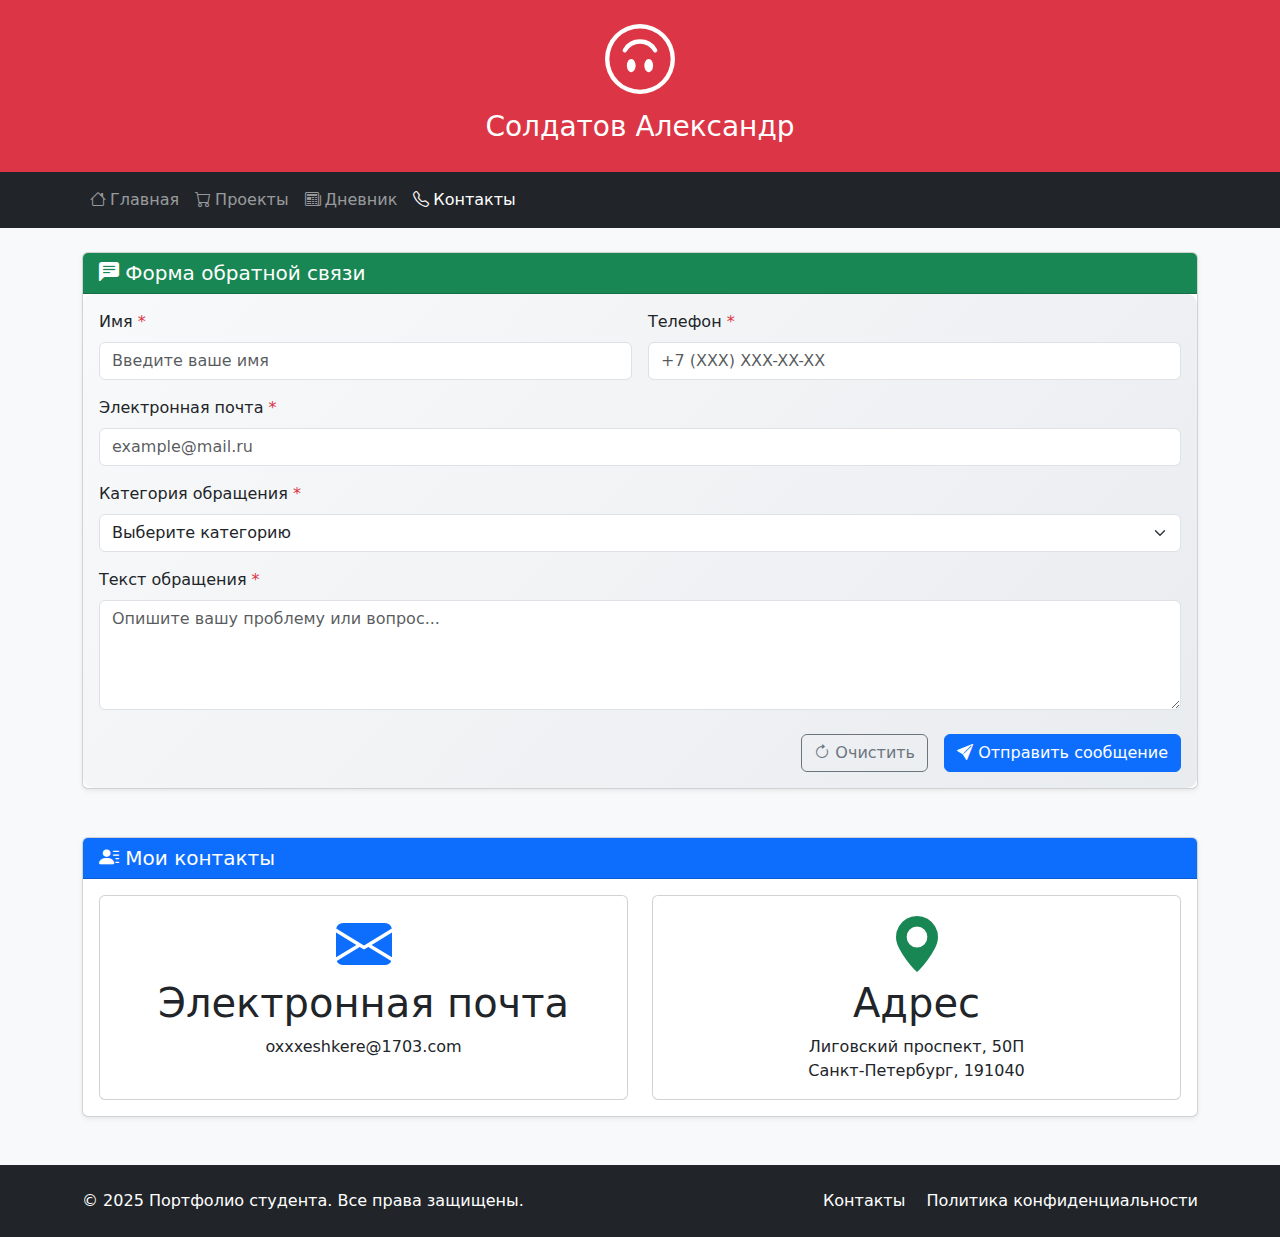
<file: pages/contacts.html>
<!DOCTYPE html>
<html lang="ru">
<head>
    <meta charset="UTF-8">
    <meta name="viewport" content="width=device-width, initial-scale=1.0">
    <meta name="description" content="Страница контактов">
    <title>Контакты</title>
    <link href="https://cdn.jsdelivr.net/npm/bootstrap@5.3.2/dist/css/bootstrap.min.css" rel="stylesheet">
    <link rel="stylesheet" href="https://cdn.jsdelivr.net/npm/bootstrap-icons@1.11.1/font/bootstrap-icons.css">
    <style>
        .contact-card {
            transition: transform 0.2s;
        }

        .contact-card:hover {
            transform: translateY(-3px);
        }

        .required {
            color: #dc3545;
        }

        .form-section {
            background: linear-gradient(135deg, #f8f9fa 0%, #e9ecef 100%);
            border-radius: 10px;
        }
    </style>
</head>
<body>
<div class="bg-light">
    <header class="bg-danger text-white py-4">
        <div class="container">
            <div class="row align-items-center">
                <div class="col">
                    <svg xmlns="http://www.w3.org/2000/svg" width="70" height="70" fill="white"
                         class="bi bi-emoji-smile-upside-down" style="display: block; margin: auto;"
                         viewBox="0 0 16 16">
                        <path d="M8 1a7 7 0 1 0 0 14A7 7 0 0 0 8 1m0-1a8 8 0 1 1 0 16A8 8 0 0 1 8 0"></path>
                        <path d="M4.285 6.433a.5.5 0 0 0 .683-.183A3.5 3.5 0 0 1 8 4.5c1.295 0 2.426.703 3.032 1.75a.5.5 0 0 0 .866-.5A4.5 4.5 0 0 0 8 3.5a4.5 4.5 0 0 0-3.898 2.25.5.5 0 0 0 .183.683M7 9.5C7 8.672 6.552 8 6 8s-1 .672-1 1.5.448 1.5 1 1.5 1-.672 1-1.5m4 0c0-.828-.448-1.5-1-1.5s-1 .672-1 1.5.448 1.5 1 1.5 1-.672 1-1.5"></path>
                    </svg>
                    <p></p>
                    <h1 class="h3 mb-1 text-center">Солдатов Александр</h1>
                </div>
            </div>
        </div>
    </header>

    <nav class="navbar navbar-expand-lg navbar-dark bg-dark" aria-label="Основная навигация">
        <div class="container">
            <button class="navbar-toggler" type="button" data-bs-toggle="collapse" data-bs-target="#navbarNav" aria-label="Открыть меню навигации">
                <span class="navbar-toggler-icon"></span>
            </button>
            <div class="collapse navbar-collapse" id="navbarNav">
                <ul class="navbar-nav">
                    <li class="nav-item">
                        <a class="nav-link" href="../index.html">
                            <i class="bi bi-house me-1"></i>Главная
                        </a>
                    </li>
                    <li class="nav-item">
                        <a class="nav-link" href="../pages/projects.html">
                            <i class="bi bi-cart me-1"></i>Проекты
                        </a>
                    </li>
                    <li class="nav-item">
                        <a class="nav-link" href="../pages/diary.html">
                            <i class="bi bi-newspaper me-1"></i>Дневник
                        </a>
                    </li>
                    <li class="nav-item">
                        <a class="nav-link active" href="../pages/contacts.html" aria-current="page">
                            <i class="bi bi-telephone me-1"></i>Контакты
                        </a>
                    </li>
                </ul>
            </div>
        </div>
    </nav>

    <main class="container my-4">
        <!-- Форма обратной связи -->
        <section class="mb-5">
            <div class="card shadow-sm">
                <div class="card-header bg-success text-white">
                    <h1 class="card-title h5 mb-0">
                        <i class="bi bi-chat-left-text-fill"></i>
                        Форма обратной связи
                    </h1>
                </div>
                <div class="card-body form-section">
                    <form id="feedbackForm">
                        <div class="row g-3">
                            <div class="col-md-6">
                                <div class="mb-3">
                                    <label for="name" class="form-label">
                                        Имя <span class="required">*</span>
                                    </label>
                                    <input type="text" class="form-control" id="name" name="name" required
                                           placeholder="Введите ваше имя">
                                </div>
                            </div>
                            <div class="col-md-6">
                                <div class="mb-3">
                                    <label for="phone" class="form-label">
                                        Телефон <span class="required">*</span>
                                    </label>
                                    <input type="tel" class="form-control" id="phone" name="phone" required
                                           placeholder="+7 (XXX) XXX-XX-XX">
                                </div>
                            </div>
                        </div>

                        <div class="mb-3">
                            <label for="email" class="form-label">
                                Электронная почта <span class="required">*</span>
                            </label>
                            <input type="email" class="form-control" id="email" name="email" required
                                   placeholder="example@mail.ru">
                        </div>

                        <div class="mb-3">
                            <label for="category" class="form-label">
                                Категория обращения <span class="required">*</span>
                            </label>
                            <select class="form-select" id="category" name="category" required>
                                <option value="">Выберите категорию</option>
                                <option value="technical">Техническая поддержка</option>
                                <option value="commercial">Коммерческое предложение</option>
                                <option value="cooperation">Сотрудничество</option>
                                <option value="complaint">Жалоба</option>
                                <option value="suggestion">Предложение</option>
                                <option value="other">Другое</option>
                            </select>
                        </div>

                        <div class="mb-4">
                            <label for="message" class="form-label">
                                Текст обращения <span class="required">*</span>
                            </label>
                            <textarea class="form-control" id="message" name="message" required
                                      placeholder="Опишите вашу проблему или вопрос..." rows="4"></textarea>
                        </div>

                        <div class="d-grid gap-2 d-md-flex justify-content-md-end">
                            <button type="reset" class="btn btn-outline-secondary me-md-2" aria-label="Очистить форму"
                                    onkeydown="if (event.key === 'Enter' || event.key === ' ') { event.preventDefault(); this.click(); }">
                                <i class="bi bi-arrow-clockwise"></i> Очистить
                            </button>
                            <button type="submit" class="btn btn-primary" aria-label="Отправить форму"
                                    onkeydown="if (event.key === 'Enter' || event.key === ' ') { event.preventDefault(); this.click(); }">
                                <i class="bi bi-send-fill"></i> Отправить сообщение
                            </button>
                        </div>
                    </form>
                </div>
            </div>
        </section>

        <!-- Контактная информация -->
        <section class="mb-5">
            <div class="card shadow-sm">
                <div class="card-header bg-primary text-white">
                    <h1 class="card-title h5 mb-0">
                        <i class="bi bi-person-lines-fill"></i>
                        Мои контакты
                    </h1>
                </div>
                <div class="card-body">
                    <div class="row g-4">
                        <div class="col-md-6">
                            <div class="card contact-card h-100">
                                <div class="card-body text-center">
                                    <i class="bi bi-envelope-fill text-primary display-4 mb-3"></i>
                                    <h1 class="card-title">Электронная почта</h1>
                                    <p class="card-text">oxxxeshkere@1703.com</p>
                                </div>
                            </div>
                        </div>
                        <div class="col-md-6">
                            <div class="card contact-card h-100">
                                <div class="card-body text-center">
                                    <i class="bi bi-geo-alt-fill text-success display-4 mb-3"></i>
                                    <h1 class="card-title">Адрес</h1>
                                    <p class="card-text">Лиговский проспект, 50П<br>Санкт-Петербург, 191040</p>
                                </div>
                            </div>
                        </div>
                    </div>
                </div>
            </div>
        </section>
    </main>

    <!-- Footer -->
    <footer class="bg-dark text-white py-4 mt-5">
        <div class="container">
            <div class="row align-items-center">
                <div class="col-md-6">
                    <p class="mb-0">&copy; 2025 Портфолио студента. Все права защищены.</p>
                </div>
                <div class="col-md-6 text-md-end">
                    <a href="../pages/contacts.html" class="text-white text-decoration-none me-3">Контакты</a>
                    <a href="#" class="text-white text-decoration-none">Политика конфиденциальности</a>
                </div>
            </div>
        </div>
    </footer>
</div>

<script src="https://cdn.jsdelivr.net/npm/bootstrap@5.3.2/dist/js/bootstrap.bundle.min.js"></script>
<script>
    document.addEventListener('DOMContentLoaded', function () {
        const form = document.getElementById('feedbackForm');

        form.addEventListener('submit', function (event) {
            event.preventDefault();
            if (!form.checkValidity()) {
                form.reportValidity();
                return;
            }
            const formData = new FormData(form);
            const data = {
                name: formData.get('name'),
                phone: formData.get('phone'),
                email: formData.get('email'),
                category: formData.get('category'),
                message: formData.get('message')
            };
            console.log('Данные формы:', data);
            alert('Спасибо! Ваше обращение отправлено. Мы свяжемся с вами в ближайшее время.');
            form.reset();

            // window.location.href = '../pages/poshalko.html';
        });
        document.getElementById('feedbackForm').addEventListener('keypress', function (event) {
            if (event.key === 'Enter' && event.target.type !== 'textarea') {
                event.preventDefault();
            }
        });
    });
</script>
</body>
</html>
</file>
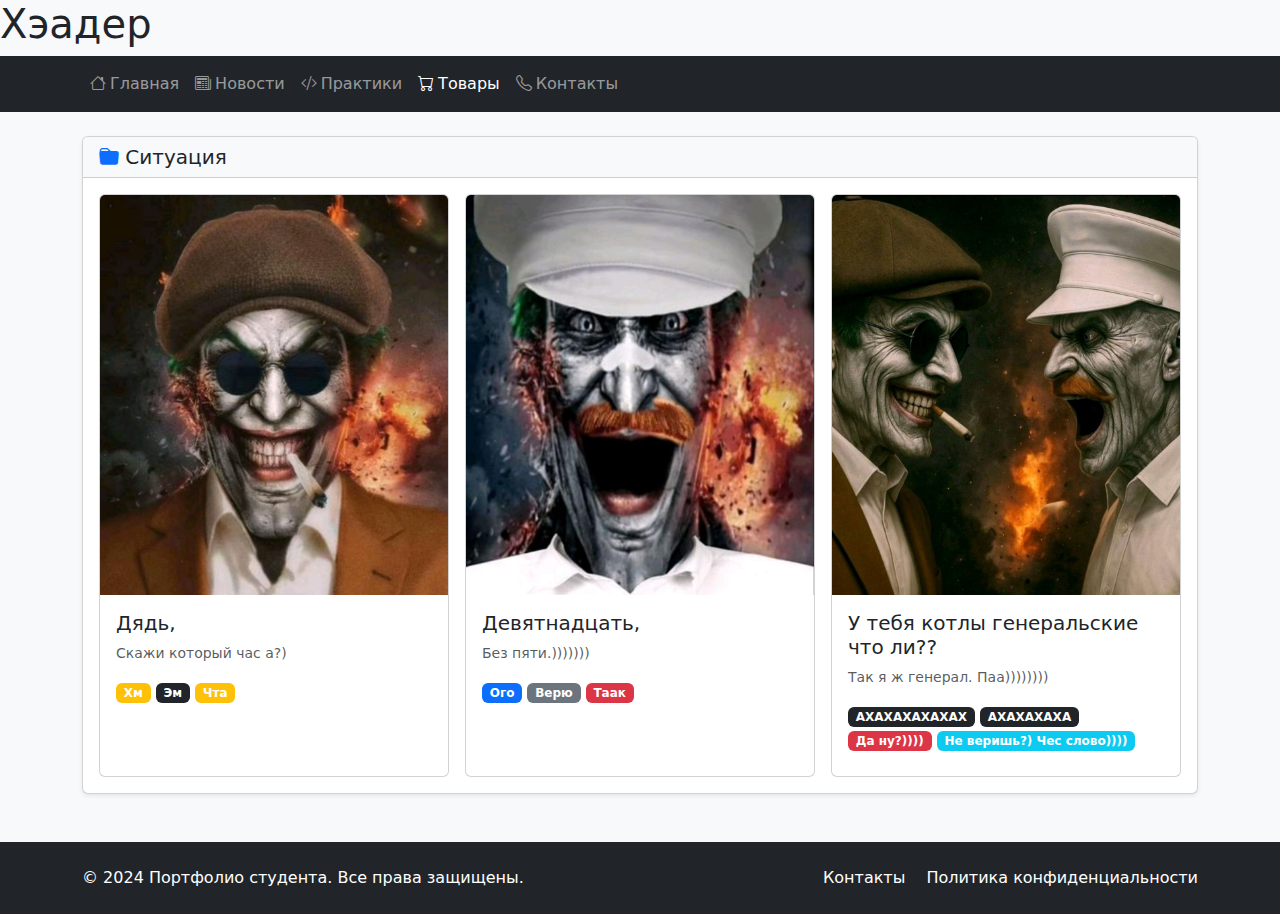
<file: pages/goods.html>
<!DOCTYPE html>
<html lang="ru">
<head>
    <meta charset="UTF-8">
    <meta name="viewport" content="width=device-width, initial-scale=1.0">
    <title>Контрольная 1</title>
    <link href="https://cdn.jsdelivr.net/npm/bootstrap@5.3.2/dist/css/bootstrap.min.css" rel="stylesheet">
    <link rel="stylesheet" href="https://cdn.jsdelivr.net/npm/bootstrap-icons@1.11.1/font/bootstrap-icons.css">
</head>
<body>
<div class="bg-light">
    <header class="header"><h1>Хэaдер</h1></header>
    <nav class="navbar navbar-expand-lg navbar-dark bg-dark">
        <div class="container">
            <button class="navbar-toggler" type="button" data-bs-
                    toggle="collapse" data-bs-target="#navbarNav">
                <span class="navbar-toggler-icon"></span>
            </button>
            <div class="collapse navbar-collapse" id="navbarNav">
                <ul class="navbar-nav">
                    <li class="nav-item">
                        <a class="nav-link" href="../index.html">
                            <i class="bi bi-house me-1"></i>Главная
                        </a>
                    </li>
                    <li class="nav-item">
                        <a class="nav-link" href="../pages/news.html">
                            <i class="bi bi-newspaper me-1"></i>Новости
                        </a>
                    </li>
                    <li class="nav-item">
                        <a class="nav-link" href="../pages/practices.html">
                            <i class="bi bi-code-slash me-1"></i>Практики
                        </a>
                    </li>
                    <li class="nav-item">
                        <a class="nav-link active" href="../pages/goods.html">
                            <i class="bi bi-cart me-1"></i>Товары
                        </a>
                    </li>
                    <li class="nav-item">
                        <a class="nav-link" href="../pages/contacts.html">
                            <i class="bi bi-telephone me-1"></i>Контакты
                        </a>
                    </li>
                </ul>
            </div>
        </div>
    </nav>
    <main class="container my-4">
        <section class="mb-5">
            <div class="card shadow-sm">
                <div class="card-header bg-light">
                    <h3 class="card-title h5 mb-0">
                        <i class="bi bi-folder-fill text-primary"></i>
                        Ситуация
                    </h3>
                </div>
                <div class="card-body">
                    <div class="row g-3">
                        <div class="col-md-4">
                            <div class="card h-100">
                                <img src="../images/p1.png" class="card-img-top" alt="Личный сайт"
                                     style="height: 400px; object-fit: cover;">
                                <div class="card-body">
                                    <h5 class="card-title">Дядь,</h5>
                                    <p class="card-text small text-muted">
                                        Скажи который час а?)
                                    </p>
                                    <div class="mb-2">
                                        <span class="badge bg-warning">Хм</span>
                                        <span class="badge bg-dark">Эм</span>
                                        <span class="badge bg-warning">Чта</span>
                                    </div>
                                </div>
                            </div>
                        </div>
                        <div class="col-md-4">
                            <div class="card h-100">
                                <img src="../images/p2.png" class="card-img-top" alt="Todo приложение"
                                     style="height: 400px; object-fit: cover;">
                                <div class="card-body">
                                    <h5 class="card-title">Девятнадцать,</h5>
                                    <p class="card-text small text-muted">
                                        Без пяти.)))))))
                                    </p>
                                    <div class="mb-2">
                                        <span class="badge bg-primary">Ого</span>
                                        <span class="badge bg-secondary">Верю</span>
                                        <span class="badge bg-danger">Таак</span>
                                    </div>
                                </div>
                            </div>
                        </div>
                        <div class="col-md-4">
                            <div class="card h-100">
                                <img src="../images/p3.png" class="card-img-top" alt="Интернет-магазин"
                                     style="height: 400px; object-fit: cover;">
                                <div class="card-body">
                                    <h5 class="card-title">У тебя котлы генеральские что ли??</h5>
                                    <p class="card-text small text-muted">
                                        Так я ж генерал. Паа))))))))
                                    </p>
                                    <div class="mb-2">
                                        <span class="badge bg-dark">АХАХАХАХАХАХ</span>
                                        <span class="badge bg-dark">АХАХАХАХА</span>
                                        <span class="badge bg-danger">Да ну?))))</span>
                                        <span class="badge bg-info">Не веришь?) Чес слово))))</span>
                                    </div>
                                </div>
                            </div>
                        </div>
                    </div>
                </div>
            </div>
        </section>
    </main>
    <!-- Footer -->
    <footer class="bg-dark text-white py-4 mt-5">
        <div class="container">
            <div class="row align-items-center">
                <div class="col-md-6">
                    <p class="mb-0">&copy; 2024 Портфолио студента. Все права защищены.</p>
                </div>
                <div class="col-md-6 text-md-end">
                    <a href="pages/contacts.html" class="text-white text-decoration-none me-3">Контакты</a>
                    <a href="#" class="text-white text-decoration-none">Политика конфиденциальности</a>
                </div>
            </div>
        </div>
    </footer>

    <script src="https://cdn.jsdelivr.net/npm/bootstrap@5.3.2/dist/js/bootstrap.bundle.min.js"></script>

</div>
</body>
</html>
</file>
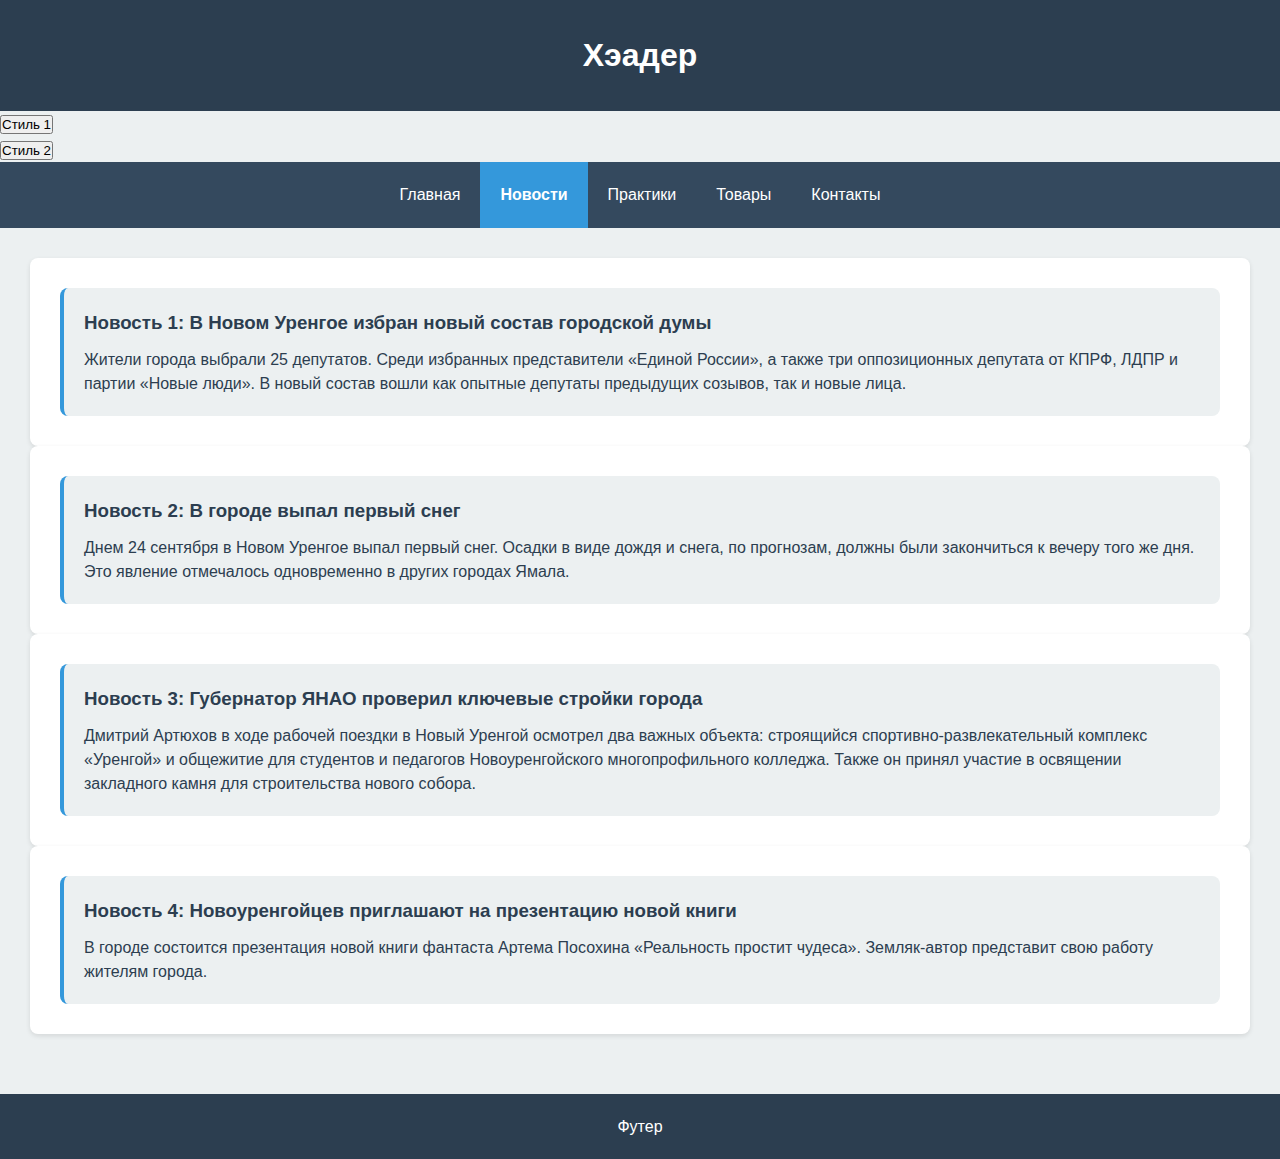
<file: pages/news.html>
<!DOCTYPE html>
<html lang="ru">
<head>
    <meta charset="UTF-8">
    <meta name="viewport" content="width=device-width, initial-scale=1.0">
    <title>Контрольная 1</title>
    <link rel="stylesheet" href="../style/styles1.css">
</head>
<body>
<div class="page-container">
    <header class="header"><h1 class="header__title">Хэaдер</h1></header>
    <p></p>
    <button href="#" onclick="changeCSS('../style/styles1.css', 0);" >Стиль 1</button>
    <p></p>
    <button href="#" onclick="changeCSS('../style/styles2.css', 0);">Стиль 2</button>
    <nav class="nav">
        <ul class="nav__list">
            <li class="nav__item">
                <a class="nav__link" href="../index.html">Главная</a>
            </li>
            <li class="nav__item nav__item--active">
                <a class="nav__link" href="../pages/news.html">Новости</a>
            </li>
            <li class="nav__item">
                <a class="nav__link" href="../pages/practices.html">Практики</a>
            </li>
            <li class="nav__item">
                <a class="nav__link" href="../pages/goods.html">Товары</a>
            </li>
            <li class="nav__item">
                <a class="nav__link" href="../pages/contacts.html">Контакты</a>
            </li>
        </ul>
    </nav>
    <main class="main">
        <section class="news">
            <div class="news__list">
                <div class="news-item">
                    <h3 class="news-item__title">Новость 1: В Новом Уренгое избран новый состав городской
                        думы</h3>
                    <p class="news-item__text"> Жители города выбрали 25
                        депутатов. Среди избранных представители «Единой России», а также три оппозиционных депутата
                        от
                        КПРФ, ЛДПР и
                        партии «Новые люди». В новый состав вошли как опытные депутаты предыдущих созывов, так и
                        новые
                        лица.</p>
                </div>
            </div>
        </section>
        <section class="news">
            <div class="news__list">
                <div class="news-item">
                    <h3 class="news-item__title">Новость 2: В городе выпал первый снег</h3>
                    <p class="news-item__text"> Днем 24 сентября в Новом Уренгое выпал
                        первый снег. Осадки в виде дождя и снега, по прогнозам, должны были закончиться к вечеру того же
                        дня. Это
                        явление отмечалось одновременно в других городах Ямала.</p>
                </div>
            </div>
        </section>
        <section class="news">
            <div class="news__list">
                <div class="news-item">
                    <h3 class="news-item__title">Новость 3: Губернатор ЯНАО проверил ключевые стройки города</h3>
                    <p class="news-item__text">Дмитрий Артюхов в ходе
                        рабочей поездки в Новый Уренгой осмотрел два важных объекта: строящийся
                        спортивно-развлекательный
                        комплекс
                        «Уренгой» и общежитие для студентов и педагогов Новоуренгойского многопрофильного колледжа.
                        Также он
                        принял
                        участие в освящении закладного камня для строительства нового собора.</p>
                </div>
            </div>
        </section>
        <section class="news">
            <div class="news__list">
                <div class="news-item">
                    <h3 class="news-item__title">Новость 4: Новоуренгойцев приглашают на презентацию новой книги</h3>
                    <p class="news-item__text">В городе состоится презентация
                        новой книги фантаста Артема Посохина «Реальность простит чудеса». Земляк-автор представит свою
                        работу
                        жителям города.</p>
                </div>
            </div>
        </section>
    </main>
    <footer class="footer"><p>Футер</p></footer>
</div>
</body>
</html>
</file>
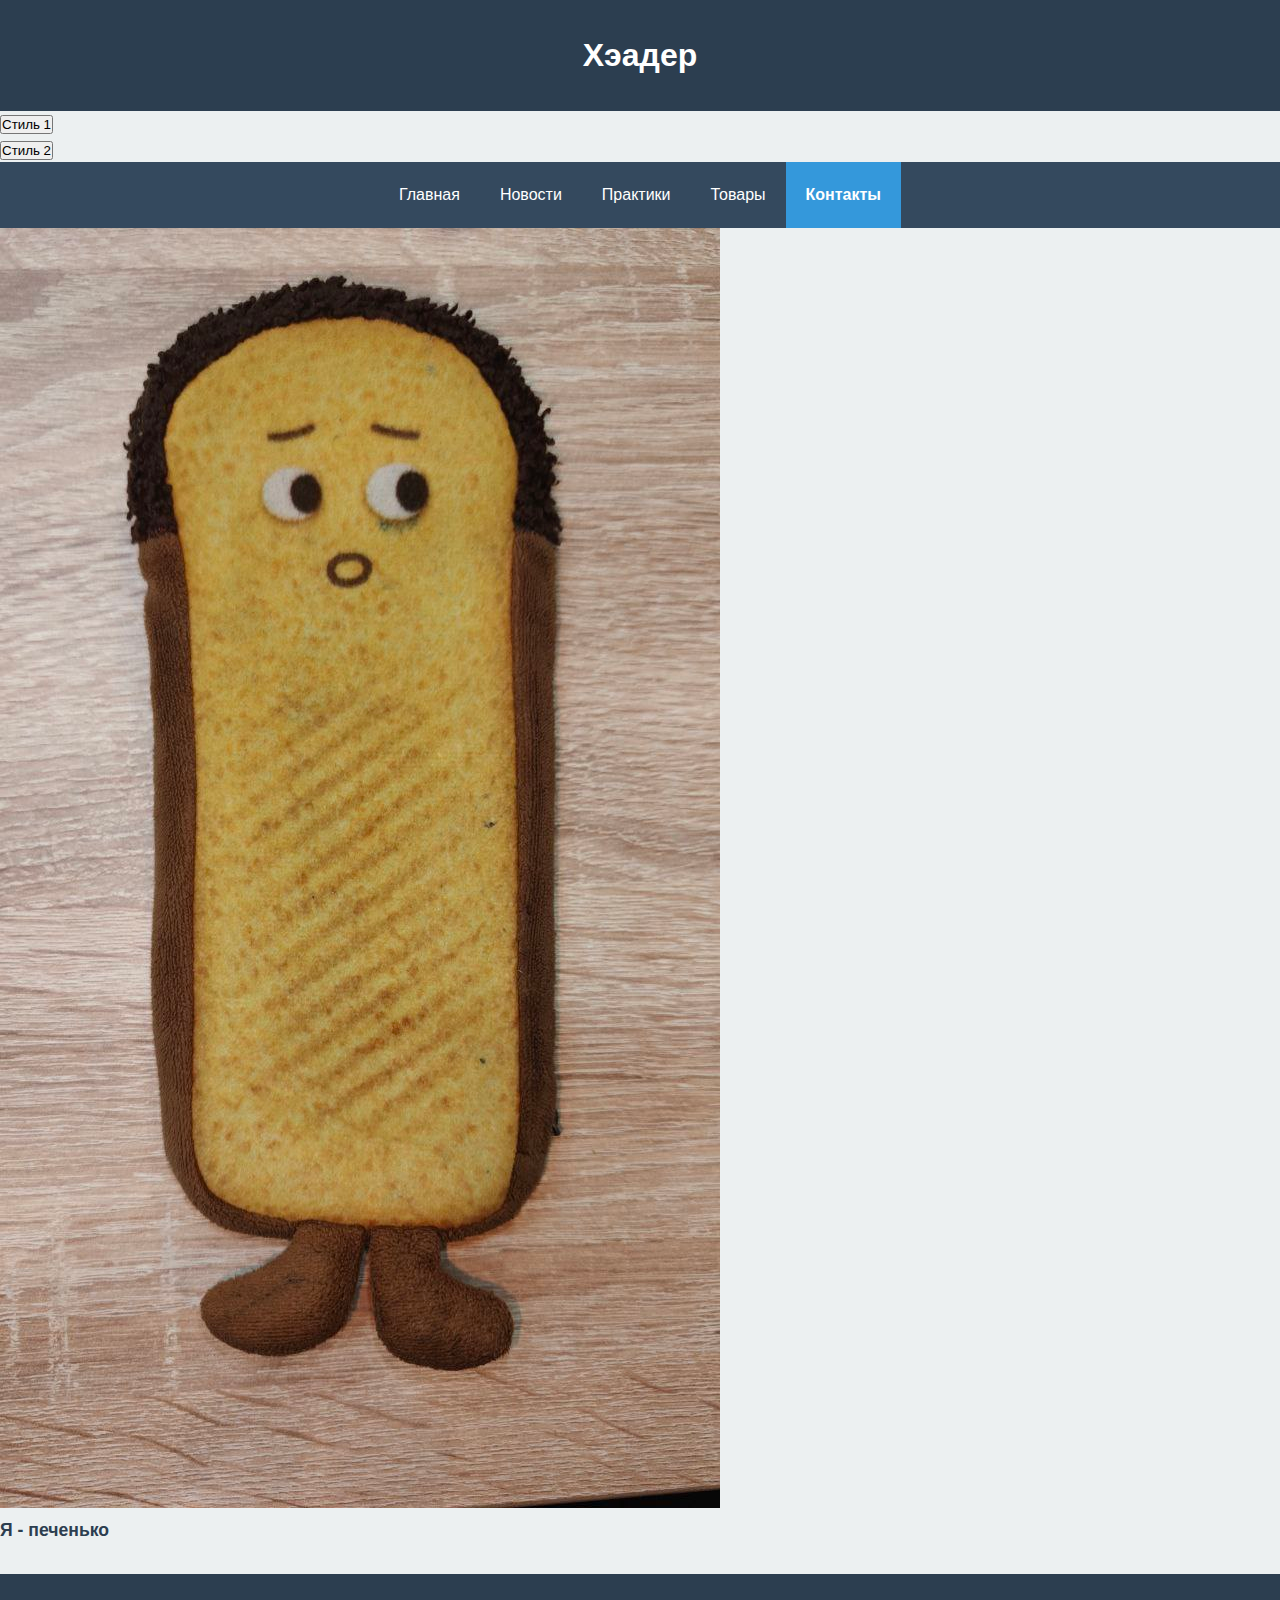
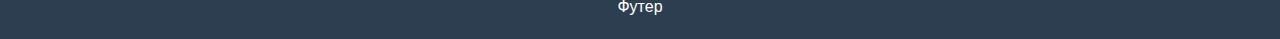
<file: pages/poshalko.html>
<!DOCTYPE html>
<html lang="ru">
<head>
    <meta charset="UTF-8">
    <meta name="viewport" content="width=device-width, initial-scale=1.0">
    <title>Контрольная 1</title>
    <link rel="stylesheet" href="../style/styles1.css">
    <script>
        function changeCSS(cssFile, cssLinkIndex) {

            var oldlink = document.getElementsByTagName("link").item(cssLinkIndex);

            var newlink = document.createElement("link");
            newlink.setAttribute("rel", "stylesheet");
            newlink.setAttribute("type", "text/css");
            newlink.setAttribute("href", cssFile);

            document.getElementsByTagName("head").item(0).replaceChild(newlink, oldlink);
        }
    </script>
</head>
<body>
<div class="page-container">
    <header class="header"><h1 class="header__title">Хэaдер</h1></header>
    <p></p>
    <button href="#" onclick="changeCSS('../style/styles1.css', 0);" >Стиль 1</button>
    <p></p>
    <button href="#" onclick="changeCSS('../style/styles2.css', 0);">Стиль 2</button>
    <nav class="nav">
        <ul class="nav__list">
            <li class="nav__item">
                <a class="nav__link" href="../index.html">Главная</a>
            </li>
            <li class="nav__item">
                <a class="nav__link" href="../pages/news.html">Новости</a>
            </li>
            <li class="nav__item">
                <a class="nav__link" href="../pages/practices.html">Практики</a>
            </li>
            <li class="nav__item">
                <a class="nav__link" href="../pages/goods.html">Товары</a>
            </li>
            <li class="nav__item nav__item--active">
                <a class="nav__link" href="../pages/contacts.html">Контакты</a>
            </li>
        </ul>
    </nav>

    <main class="content">
        <article class="page-container">
            <img class="lol_profile-photo" src="../images/p4.png" alt="Фото автора">
        </article>
        <h1 class="contact-item__title">Я - печенько</h1>
    </main>
    <footer class="footer"><p>Футер</p></footer>
</div>
</body>
</html>
</file>
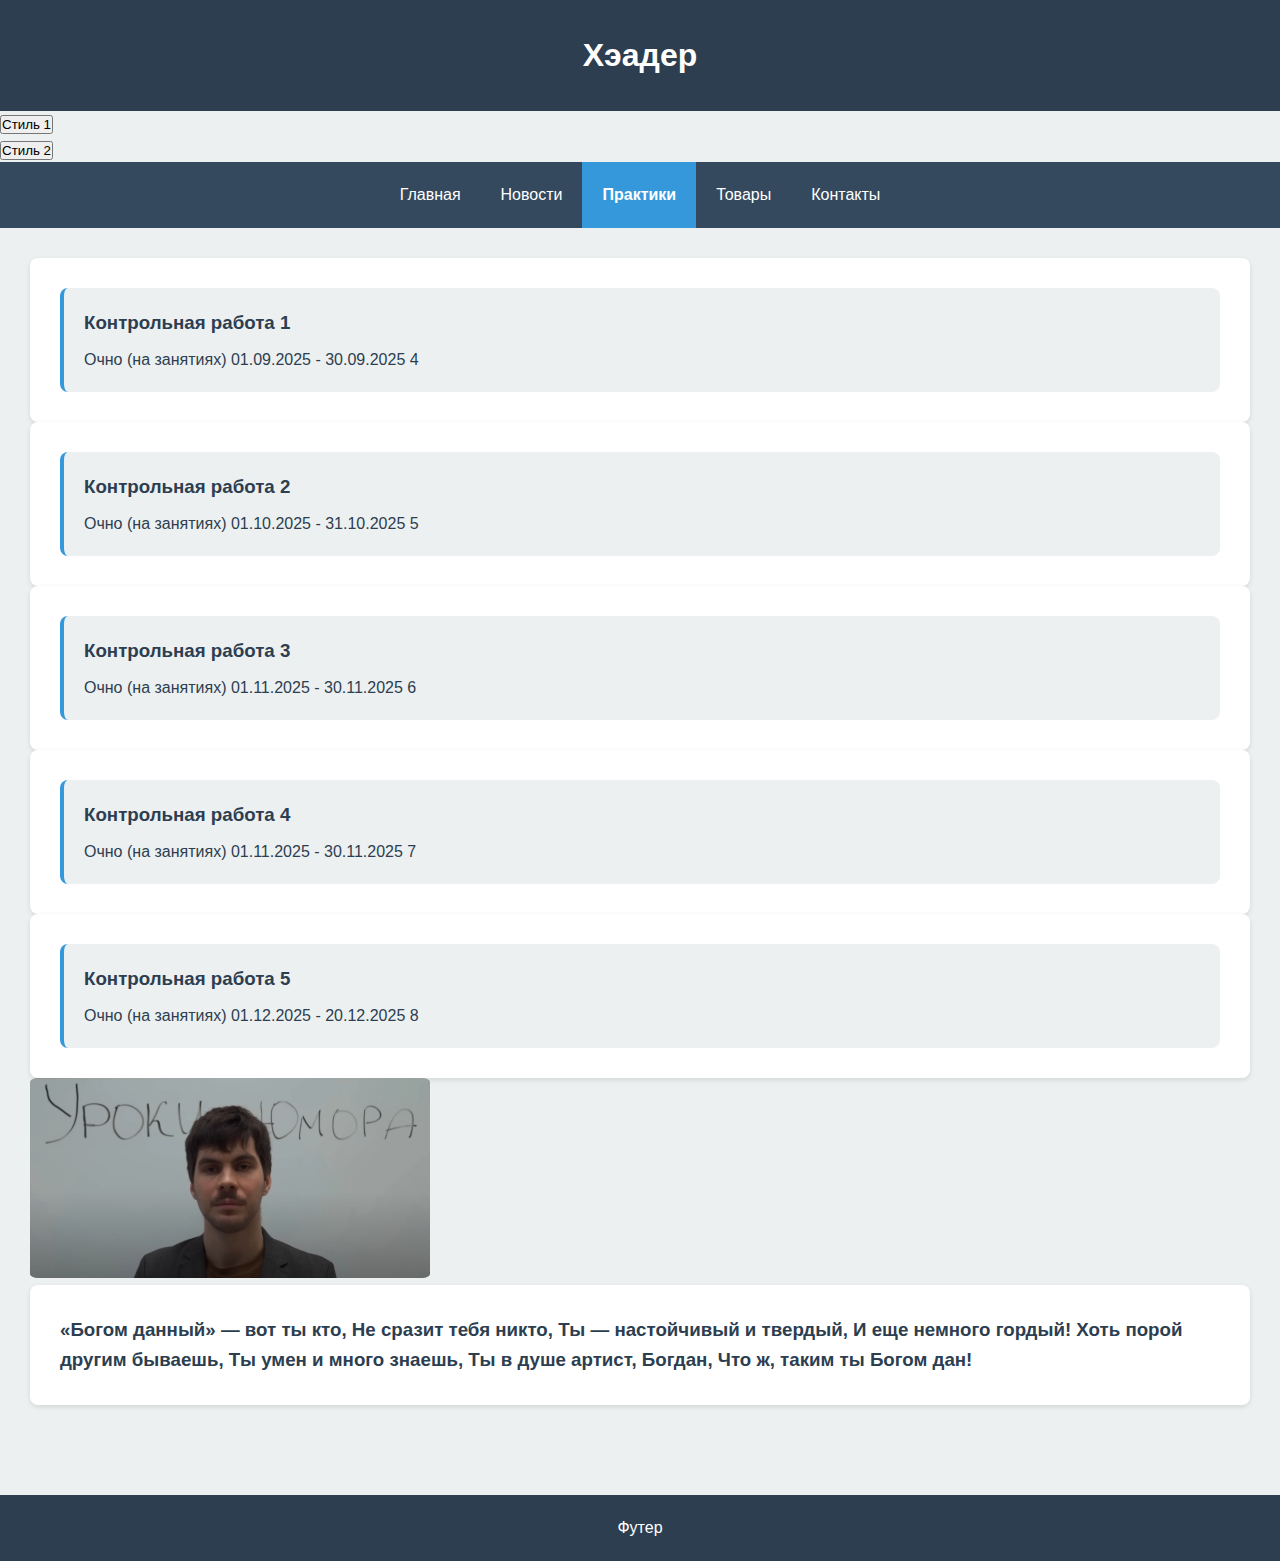
<file: pages/practices.html>
<!DOCTYPE html>
<html lang="ru">
<head>
    <meta charset="UTF-8">
    <meta name="viewport" content="width=device-width, initial-scale=1.0">
    <title>Контрольная 1</title>
    <link rel="stylesheet" href="../style/styles1.css">
    <script>
        function changeCSS(cssFile, cssLinkIndex) {

            var oldlink = document.getElementsByTagName("link").item(cssLinkIndex);

            var newlink = document.createElement("link");
            newlink.setAttribute("rel", "stylesheet");
            newlink.setAttribute("type", "text/css");
            newlink.setAttribute("href", cssFile);

            document.getElementsByTagName("head").item(0).replaceChild(newlink, oldlink);
        }
    </script>
</head>
<body>
<div class="page-container">
    <header class="header"><h1 class="header__title">Хэaдер</h1></header>
    <p></p>
    <button href="#" onclick="changeCSS('../style/styles1.css', 0);" >Стиль 1</button>
    <p></p>
    <button href="#" onclick="changeCSS('../style/styles2.css', 0);">Стиль 2</button>
    <nav class="nav">
        <ul class="nav__list">
            <li class="nav__item">
                <a class="nav__link" href="../index.html">Главная</a>
            </li>
            <li class="nav__item">
                <a class="nav__link" href="../pages/news.html">Новости</a>
            </li>
            <li class="nav__item nav__item--active">
                <a class="nav__link" href="../pages/practices.html">Практики</a>
            </li>
            <li class="nav__item">
                <a class="nav__link" href="../pages/goods.html">Товары</a>
            </li>
            <li class="nav__item">
                <a class="nav__link" href="../pages/contacts.html">Контакты</a>
            </li>
        </ul>
    </nav>
    <main class="main">
        <section class="news">
            <div class="news__list">
                <div class="news-item">
                    <h3 class="news-item__title">Контрольная работа 1 </h3>
                    <p class="news-item__text">Очно (на занятиях) 01.09.2025 - 30.09.2025 4</p>
                </div>
            </div>
        </section>
        <section class="news">
            <div class="news__list">
                <div class="news-item">
                    <h3 class="news-item__title">Контрольная работа 2 </h3>
                    <p class="news-item__text">Очно (на занятиях) 01.10.2025 - 31.10.2025 5</p>
                </div>
            </div>
        </section>
        <section class="news">
            <div class="news__list">
                <div class="news-item">
                    <h3 class="news-item__title">Контрольная работа 3 </h3>
                    <p class="news-item__text">Очно (на занятиях) 01.11.2025 - 30.11.2025 6</p>
                </div>
            </div>
        </section>
        <section class="news">
            <div class="news__list">
                <div class="news-item">
                    <h3 class="news-item__title">Контрольная работа 4 </h3>
                    <p class="news-item__text">Очно (на занятиях) 01.11.2025 - 30.11.2025 7</p>
                </div>
            </div>
        </section>
        <section class="news">
            <div class="news__list">
                <div class="news-item">
                    <h3 class="news-item__title">Контрольная работа 5 </h3>
                    <p class="news-item__text">Очно (на занятиях) 01.12.2025 - 20.12.2025 8</p>
                </div>
            </div>
        </section>
        <section class="profile">
            <img class="profile__lol__photo" src="../images/bogdan.png" alt="Фото автора">
            <h3 class="profile__card">«Богом данный» — вот ты кто,
                Не сразит тебя никто,
                Ты — настойчивый и твердый,
                И еще немного гордый!
                Хоть порой другим бываешь,
                Ты умен и много знаешь,
                Ты в душе артист, Богдан,
                Что ж, таким ты Богом дан!</h3>
        </section>
    </main>
    <footer class="footer"><p>Футер</p></footer>
</div>
</body>
</html>
</file>
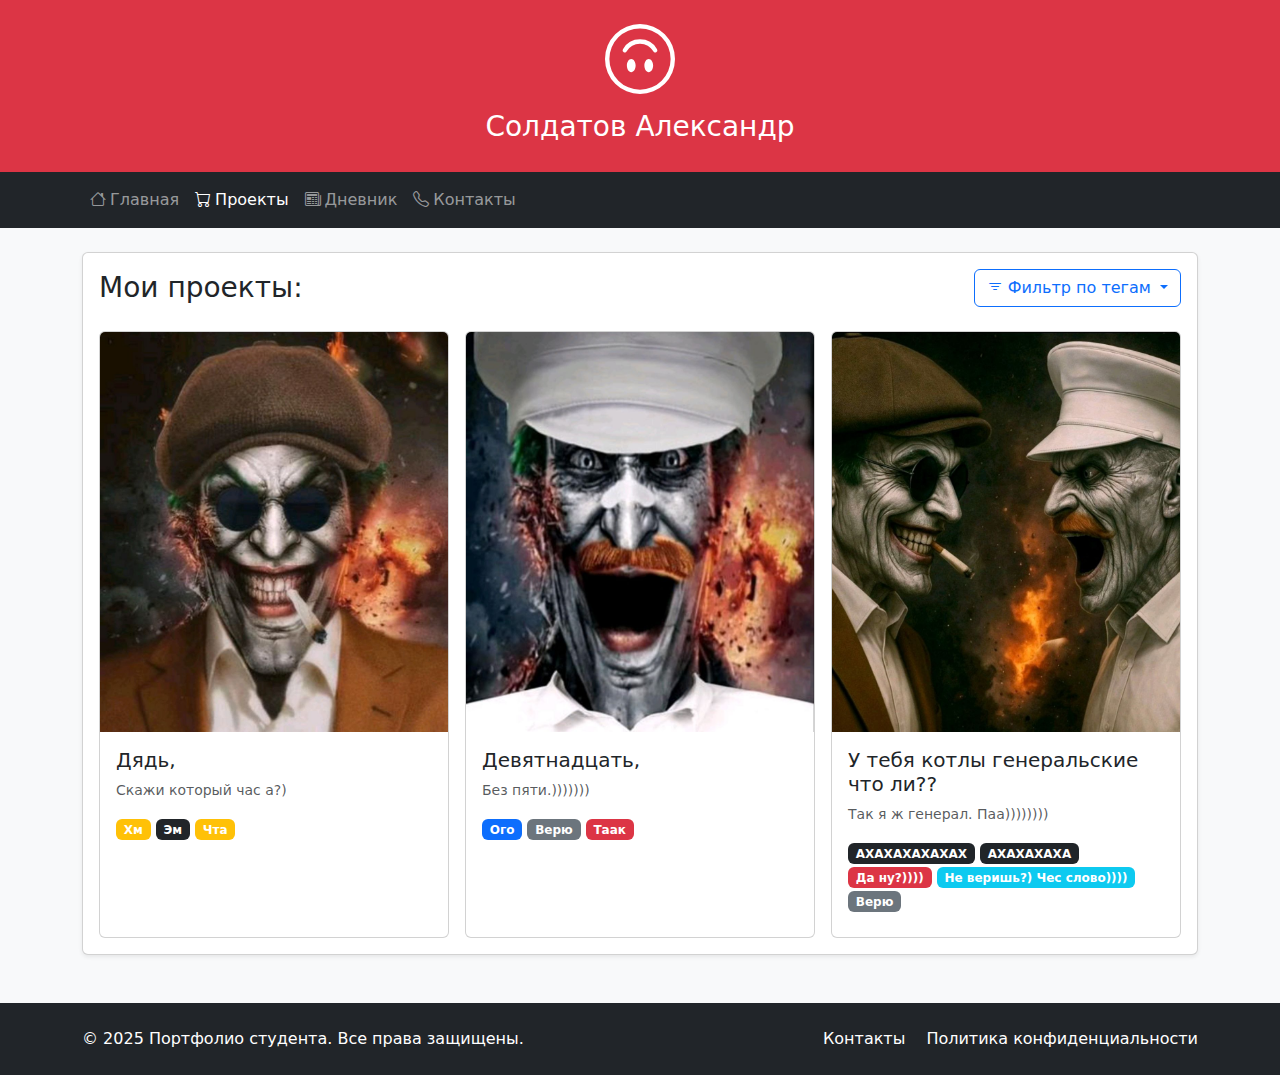
<file: pages/projects.html>
<!DOCTYPE html>
<html lang="ru">
<head>
    <meta charset="UTF-8">
    <meta name="viewport" content="width=device-width, initial-scale=1.0">
    <title>Мои проекты</title>
    <link href="https://cdn.jsdelivr.net/npm/bootstrap@5.3.2/dist/css/bootstrap.min.css" rel="stylesheet">
    <link rel="stylesheet" href="https://cdn.jsdelivr.net/npm/bootstrap-icons@1.11.1/font/bootstrap-icons.css">
    <style>
        .project-card {
            cursor: pointer;
            transition: transform 0.2s;
        }

        .project-card:hover {
            transform: translateY(-5px);
        }

        .tag-filter {
            cursor: pointer;
        }

        .tag-filter.active {
            background-color: #0d6efd !important;
            color: white;
        }

        .modal-image {
            max-height: 400px;
            object-fit: contain;
        }
    </style>
</head>
<meta name="description" content="Мои главные генеральские проекты">
<body>
<div class="bg-light">
    <header class="bg-danger text-white py-4">
        <div class="container">
            <div class="row align-items-center">
                <div class="col">
                    <svg xmlns="http://www.w3.org/2000/svg" width="70" height="70" fill="white"
                         class="bi bi-emoji-smile-upside-down" style="display: block; margin: auto;"
                         viewBox="0 0 16 16">
                        <path d="M8 1a7 7 0 1 0 0 14A7 7 0 0 0 8 1m0-1a8 8 0 1 1 0 16A8 8 0 0 1 8 0"></path>
                        <path d="M4.285 6.433a.5.5 0 0 0 .683-.183A3.5 3.5 0 0 1 8 4.5c1.295 0 2.426.703 3.032 1.75a.5.5 0 0 0 .866-.5A4.5 4.5 0 0 0 8 3.5a4.5 4.5 0 0 0-3.898 2.25.5.5 0 0 0 .183.683M7 9.5C7 8.672 6.552 8 6 8s-1 .672-1 1.5.448 1.5 1 1.5 1-.672 1-1.5m4 0c0-.828-.448-1.5-1-1.5s-1 .672-1 1.5.448 1.5 1 1.5 1-.672 1-1.5"></path>
                    </svg>
                    <p></p>
                    <h1 class="h3 mb-1 text-center">Солдатов Александр</h1>
                </div>
            </div>
        </div>
    </header>
    <nav class="navbar navbar-expand-lg navbar-dark bg-dark" aria-label="Основная навигация">
        <div class="container">
            <button class="navbar-toggler" type="button" data-bs-toggle="collapse" data-bs-target="#navbarNav">
                <span class="navbar-toggler-icon"></span>
            </button>
            <div class="collapse navbar-collapse" id="navbarNav">
                <ul class="navbar-nav">
                    <li class="nav-item">
                        <a class="nav-link" href="../index.html">
                            <i class="bi bi-house me-1"></i>Главная
                        </a>
                    </li>
                    <li class="nav-item">
                        <a class="nav-link active" href="../pages/projects.html" aria-current="page">
                            <i class="bi bi-cart me-1"></i>Проекты
                        </a>
                    </li>
                    <li class="nav-item">
                        <a class="nav-link" href="../pages/diary.html">
                            <i class="bi bi-newspaper me-1"></i>Дневник
                        </a>
                    </li>
                    <li class="nav-item">
                        <a class="nav-link" href="../pages/contacts.html">
                            <i class="bi bi-telephone me-1"></i>Контакты
                        </a>
                    </li>
                </ul>
            </div>
        </div>
    </nav>

    <main class="container my-4">
        <section class="mb-5">
            <div class="card shadow-sm">
                <div class="card-body">
                    <div class="d-flex justify-content-between align-items-center mb-4">
                        <h2 class="h3 mb-0">Мои проекты:</h2>
                        <!-- Фильтр по тегам -->
                        <div class="dropdown">
                            <button class="btn btn-outline-primary dropdown-toggle" type="button" id="filterDropdown"
                                    data-bs-toggle="dropdown">
                                <i class="bi bi-filter"></i> Фильтр по тегам
                            </button>
                            <ul class="dropdown-menu" id="tagFilters">
                                <li><a class="dropdown-item tag-filter active" data-tag="all" tabindex="0"
                                       role="menuitem"
                                       onkeydown="if (event.key === 'Enter' || event.key === ' ') { event.preventDefault(); this.click(); }">Все
                                    проекты</a></li>
                                <li><a class="dropdown-item tag-filter" data-tag="Хм" tabindex="0"
                                       role="menuitem"
                                       onkeydown="if (event.key === 'Enter' || event.key === ' ') { event.preventDefault(); this.click(); }">Хм</a>
                                </li>
                                <li><a class="dropdown-item tag-filter" data-tag="Эм" tabindex="0"
                                       role="menuitem"
                                       onkeydown="if (event.key === 'Enter' || event.key === ' ') { event.preventDefault(); this.click(); }">Эм</a>
                                </li>
                                <li><a class="dropdown-item tag-filter" data-tag="Чта" tabindex="0"
                                       role="menuitem"
                                       onkeydown="if (event.key === 'Enter' || event.key === ' ') { event.preventDefault(); this.click(); }">Чта</a>
                                </li>
                                <li><a class="dropdown-item tag-filter" data-tag="Ого" tabindex="0"
                                       role="menuitem"
                                       onkeydown="if (event.key === 'Enter' || event.key === ' ') { event.preventDefault(); this.click(); }">Ого</a>
                                </li>
                                <li><a class="dropdown-item tag-filter" data-tag="Верю" tabindex="0" role="menuitem"
                                       onkeydown="if (event.key === 'Enter' || event.key === ' ') { event.preventDefault(); this.click(); }">Верю</a>
                                </li>
                                <li><a class="dropdown-item tag-filter" data-tag="Таак" tabindex="0" role="menuitem"
                                       onkeydown="if (event.key === 'Enter' || event.key === ' ') { event.preventDefault(); this.click(); }">Таак</a>
                                </li>
                                <li><a class="dropdown-item tag-filter" data-tag="АХАХАХАХАХАХ" tabindex="0"
                                       role="menuitem"
                                       onkeydown="if (event.key === 'Enter' || event.key === ' ') { event.preventDefault(); this.click(); }">АХАХАХАХАХАХ</a>
                                </li>
                                <li><a class="dropdown-item tag-filter" data-tag="АХАХАХАХА" tabindex="0"
                                       role="menuitem"
                                       onkeydown="if (event.key === 'Enter' || event.key === ' ') { event.preventDefault(); this.click(); }">АХАХАХАХА</a>
                                </li>
                                <li><a class="dropdown-item tag-filter" data-tag="Да ну?))))" tabindex="0"
                                       role="menuitem"
                                       onkeydown="if (event.key === 'Enter' || event.key === ' ') { event.preventDefault(); this.click(); }">Да
                                    ну?))))</a></li>
                                <li><a class="dropdown-item tag-filter" data-tag="Не веришь?) Чес слово))))"
                                       tabindex="0" role="menuitem">Не веришь?)
                                    Чес слово))))</a></li>
                            </ul>
                        </div>
                    </div>

                    <div class="row g-3" id="projectsContainer">
                        <!-- Проект 1 -->
                        <div class="col-md-4 project-card" data-tags="Хм,Эм,Чта" data-bs-toggle="modal"
                             data-bs-target="#projectModal1" tabindex="0"
                             onkeydown="if (event.key === 'Enter' || event.key === ' ') { event.preventDefault();
                                 const modal = new bootstrap.Modal(document.querySelector('#projectModal1')); modal.show(); }">
                            <div class="card h-100">
                                <img src="../images/p1.png" class="card-img-top" alt="Личный сайт"
                                     style="height: 400px; object-fit: cover;">
                                <div class="card-body">
                                    <h5 class="card-title">Дядь,</h5>
                                    <p class="card-text small text-muted">
                                        Скажи который час а?)
                                    </p>
                                    <div class="mb-2">
                                        <span class="badge bg-warning">Хм</span>
                                        <span class="badge bg-dark">Эм</span>
                                        <span class="badge bg-warning">Чта</span>
                                    </div>
                                </div>
                            </div>
                        </div>

                        <!-- Проект 2 -->
                        <div class="col-md-4 project-card" data-tags="Ого,Верю,Таак" data-bs-toggle="modal"
                             data-bs-target="#projectModal2" tabindex="0"
                             onkeydown="if (event.key === 'Enter' || event.key === ' ') { event.preventDefault();
                                 const modal = new bootstrap.Modal(document.querySelector('#projectModal2')); modal.show(); }">
                            <div class="card h-100">
                                <img src="../images/p2.png" class="card-img-top" alt="Todo приложение"
                                     style="height: 400px; object-fit: cover;">
                                <div class="card-body">
                                    <h5 class="card-title">Девятнадцать,</h5>
                                    <p class="card-text small text-muted">
                                        Без пяти.)))))))
                                    </p>
                                    <div class="mb-2">
                                        <span class="badge bg-primary">Ого</span>
                                        <span class="badge bg-secondary">Верю</span>
                                        <span class="badge bg-danger">Таак</span>
                                    </div>
                                </div>
                            </div>
                        </div>

                        <!-- Проект 3 -->
                        <div class="col-md-4 project-card"
                             data-tags="АХАХАХАХАХАХ,АХАХАХАХА,Верю,Да ну?)))),Не веришь?) Чес слово))))"
                             data-bs-toggle="modal" data-bs-target="#projectModal3" tabindex="0"
                             onkeydown="if (event.key === 'Enter' || event.key === ' ') { event.preventDefault();
                                 const modal = new bootstrap.Modal(document.querySelector('#projectModal3')); modal.show(); }">
                            <div class="card h-100">
                                <img src="../images/p3.png" class="card-img-top" alt="Интернет-магазин"
                                     style="height: 400px; object-fit: cover;">
                                <div class="card-body">
                                    <h5 class="card-title">У тебя котлы генеральские что ли??</h5>
                                    <p class="card-text small text-muted">
                                        Так я ж генерал. Паа))))))))
                                    </p>
                                    <div class="mb-2">
                                        <span class="badge bg-dark">АХАХАХАХАХАХ</span>
                                        <span class="badge bg-dark">АХАХАХАХА</span>
                                        <span class="badge bg-danger">Да ну?))))</span>
                                        <span class="badge bg-info">Не веришь?) Чес слово))))</span>
                                        <span class="badge bg-secondary">Верю</span>
                                    </div>
                                </div>
                            </div>
                        </div>
                    </div>
                </div>
            </div>
        </section>
    </main>

    <!-- Footer -->
    <footer class="bg-dark text-white py-4 mt-5">
        <div class="container">
            <div class="row align-items-center">
                <div class="col-md-6">
                    <p class="mb-0">&copy; 2025 Портфолио студента. Все права защищены.</p>
                </div>
                <div class="col-md-6 text-md-end">
                    <a href="../pages/contacts.html" class="text-white text-decoration-none me-3">Контакты</a>
                    <a href="#" class="text-white text-decoration-none">Политика конфиденциальности</a>
                </div>
            </div>
        </div>
    </footer>
</div>

<!-- Модальные окна для проектов -->
<!-- Модальное окно проекта 1 -->
<div class="modal fade" id="projectModal1" tabindex="-1" aria-labelledby="projectModal1Label" aria-hidden="true">
    <div class="modal-dialog modal-xl">
        <div class="modal-content">
            <div class="modal-header">
                <h5 class="modal-title" id="projectModal1Label">Дядь,</h5>
                <button type="button" class="btn-close" data-bs-dismiss="modal" aria-label="Close"></button>
            </div>
            <div class="modal-body">
                <div class="row">
                    <div class="col-md-4">
                        <img src="../images/p1.png" class="img-fluid rounded modal-image" alt="Проект 1">
                    </div>
                    <div class="col-md-8">
                        <h5>Описание проекта</h5>
                        <p>"Дядь," - ротескное лицо, сильно напоминающее персонажа Джокера.</p>
                        <p>Основные детали:</p>
                        <p> Лицо: Имеет классический макияж Джокера с белой кожей, широкой, жуткой улыбкой с обнаженными
                            зубами и темными кругами вокруг глаз.
                        </p>
                        <p> Одежда и аксессуары:
                            На голове надета коричневая кепка-восьмиклинка (или кепка газетчика) из ворсистого
                            материала.
                            Глаза скрыты за темными круглыми солнцезащитными очками.
                            Он одет в светло-коричневый или горчичный пиджак поверх белой рубашки.
                        </p>
                        <p> Дополнительные элементы:
                            Во рту у него сигарета (или самокрутка), из которой идет дым.
                            Фон и окружение головы стилизованы под взрыв или огненное сияние, создавая драматический,
                            агрессивный эффект.</p>

                        <h5 class="mt-4">Технологии</h5>
                        <div class="mb-3">
                            <span class="badge bg-warning">Хм</span>
                            <span class="badge bg-dark">Эм</span>
                            <span class="badge bg-warning">Чта</span>
                        </div>

                        <h5>Ссылки</h5>
                        <div class="d-grid gap-2">
                            <a href="#" class="btn btn-outline-primary">
                                <i class="bi bi-globe me-1"></i> Текущая версия
                            </a>
                            <a href="https://t-j.ru/general-cotel/?utm_referrer=https%3A%2F%2Fwww.google.com%2F"
                               class="btn btn-outline-dark">
                                <i class="bi bi-github me-1"></i> Исходный код))
                            </a>
                        </div>
                    </div>
                </div>

                <h5 class="mt-4">Дополнительные скриншоты</h5>
                <div class="row mt-2">
                    <div class="col-md-4">
                        <img src="../images/p1.png" class="img-thumbnail w-100" alt="Скриншот 1">
                    </div>
                    <div class="col-md-4">
                        <img src="../images/p2.png" class="img-thumbnail w-100" alt="Скриншот 2">
                    </div>
                    <div class="col-md-4">
                        <img src="../images/p3.png" class="img-thumbnail w-100" alt="Скриншот 3">
                    </div>
                </div>
            </div>
            <div class="modal-footer">
                <button type="button" class="btn btn-secondary" data-bs-dismiss="modal">Закрыть</button>
            </div>
        </div>
    </div>
</div>

<!-- Модальное окно проекта 2 -->
<div class="modal fade" id="projectModal2" tabindex="-1" aria-labelledby="projectModal2Label" aria-hidden="true">
    <div class="modal-dialog modal-xl">
        <div class="modal-content">
            <div class="modal-header">
                <h5 class="modal-title" id="projectModal2Label">Девятнадцать,</h5>
                <button type="button" class="btn-close" data-bs-dismiss="modal" aria-label="Close"></button>
            </div>
            <div class="modal-body">
                <div class="row">
                    <div class="col-md-4">
                        <img src="../images/p2.png" class="img-fluid rounded modal-image" alt="Проект 2">
                    </div>
                    <div class="col-md-8">
                        <h5>Описание проекта</h5>
                        <p>"Девятнадцать," - стилизованное, гротескное лицо, напоминающее Джокера, но с другими
                            атрибутами:</p>
                        <p>Основные детали:</p>
                        <p>Лицо: Белый грим, характерный для Джокера, с сильно выраженными морщинами и темными глазами.
                            Рот широко открыт в крике или безумном смехе, обнажая темную пустоту.
                        </p>
                        <p>Усы: Самый заметный новый элемент — большие, пышные, рыжие или коричневые усы-моржовые.
                        </p>
                        <p>Одежда: Виден воротник белой рубашки.
                        </p>
                        <p>Фон: Сзади и по бокам от головы видны элементы огня, взрывов и дыма, создающие агрессивный и
                            хаотичный фон.
                            Общий образ сочетает в себе безумие классического злодея с элементами военного, морского или
                            официального стиля.</p>
                        <h5 class="mt-4">Технологии</h5>
                        <div class="mb-3">
                            <span class="badge bg-primary">Ого</span>
                            <span class="badge bg-secondary">Верю</span>
                            <span class="badge bg-danger">Таак</span>
                        </div>

                        <h5>Ссылки</h5>
                        <div class="d-grid gap-2">
                            <a href="#" class="btn btn-outline-primary">
                                <i class="bi bi-globe me-1"></i> Текущая версия
                            </a>
                            <a href="https://lenta.ru/news/2025/09/04/kotly/" class="btn btn-outline-dark">
                                <i class="bi bi-github me-1"></i> Исходный код))
                            </a>
                        </div>
                    </div>
                </div>

                <h5 class="mt-4">Дополнительные скриншоты</h5>
                <div class="row mt-2">
                    <div class="col-md-4">
                        <img src="../images/p2.png" class="img-thumbnail w-100" alt="Скриншот 1">
                    </div>
                    <div class="col-md-4">
                        <img src="../images/p1.png" class="img-thumbnail w-100" alt="Скриншот 2">
                    </div>
                    <div class="col-md-4">
                        <img src="../images/p3.png" class="img-thumbnail w-100" alt="Скриншот 3">
                    </div>
                </div>
            </div>
            <div class="modal-footer">
                <button type="button" class="btn btn-secondary" data-bs-dismiss="modal">Закрыть</button>
            </div>
        </div>
    </div>
</div>

<!-- Модальное окно проекта 3 -->
<div class="modal fade" id="projectModal3" tabindex="-1" aria-labelledby="projectModal3Label" aria-hidden="true">
    <div class="modal-dialog modal-xl">
        <div class="modal-content">
            <div class="modal-header">
                <h5 class="modal-title" id="projectModal3Label">У тебя котлы генеральские что ли??</h5>
                <button type="button" class="btn-close" data-bs-dismiss="modal" aria-label="Close"></button>
            </div>
            <div class="modal-body">
                <div class="row">
                    <div class="col-md-4">
                        <img src="../images/p3.png" class="img-fluid rounded modal-image" alt="Проект 3">
                    </div>
                    <div class="col-md-8">
                        <h5>Описание проекта</h5>
                        <p>"У тебя котлы генеральские что ли??" - две фигуры в гротескном, стилизованном виде (оба
                            похожи на Джокера из предыдущих изображений), стоящие лицом друг к другу, что создает
                            ощущение конфронтации
                        </p>
                        <p>Левая фигура (образ "гангстера"):
                        </p>
                        <p> Лицо: Белый грим с морщинами, широкая, безумная ухмылка, обнажающая зубы.
                        </p>
                        <p> Аксессуары: Темные круглые солнцезащитные очки и сигарета во рту.
                        </p>
                        <p> Головной убор: Коричневая кепка-восьмиклинка (или кепка газетчика).
                        </p>
                        <p> Одежда: Коричневый или горчичный пиджак поверх белой рубашки.
                        </p>
                        <p> Поза: Повернута вправо, смотрит на вторую фигуру с довольной, насмешливой улыбкой.
                        </p>
                        <p> Правая фигура (образ "капитана/военного"):
                        </p>
                        <p> Лицо: Белый грим с морщинами. Рот широко открыт в крике или безумном гневе.
                        </p>
                        <p> Аксессуары: Пышные, рыжие/коричневые усы-моржовые.
                        </p>
                        <p> Головной убор: Большая белая фуражка с плоским верхом и козырьком.
                        </p>
                        <p> Одежда: Белая рубашка.
                        </p>
                        <p> Поза: Повернута влево, смотрит на первую фигуру с выражением ярости.
                        </p>
                        <p> Фон:
                            Позади фигур находится темный, хаотичный фон, освещенный оранжевым пламенем и искрами
                            (похожим на взрыв или огонь), что усиливает драматизм и напряжение сцены.
                            Изображение создает ощущение конфликта двух стилизованных, безумных персонажей.</p>

                        <h5 class="mt-4">Технологии</h5>
                        <div class="mb-3">
                            <span class="badge bg-dark">АХАХАХАХАХАХ</span>
                            <span class="badge bg-dark">АХАХАХАХА</span>
                            <span class="badge bg-danger">Да ну?))))</span>
                            <span class="badge bg-info">Не веришь?) Чес слово))))</span>
                            <span class="badge bg-secondary">Верю</span>
                        </div>

                        <h5>Ссылки</h5>
                        <div class="d-grid gap-2">
                            <a href="#" class="btn btn-outline-primary">
                                <i class="bi bi-globe me-1"></i> Текущая версия
                            </a>
                            <a href="https://mems.fandom.com/ru/wiki/%D0%9A%D0%BE%D1%82%D0%BB%D1%8B_%D0%B3%D0%B5%D0%BD%D0%B5%D1%80%D0%B0%D0%BB%D1%8C%D1%81%D0%BA%D0%B8%D0%B5"
                               class="btn btn-outline-dark">
                                <i class="bi bi-github me-1"></i> Исходный код))
                            </a>
                        </div>
                    </div>
                </div>

                <h5 class="mt-4">Дополнительные скриншоты</h5>
                <div class="row mt-2">
                    <div class="col-md-4">
                        <img src="../images/p3.png" class="img-thumbnail w-100" alt="Скриншот 1">
                    </div>
                    <div class="col-md-4">
                        <img src="../images/p2.png" class="img-thumbnail w-100" alt="Скриншот 2">
                    </div>
                    <div class="col-md-4">
                        <img src="../images/p1.png" class="img-thumbnail w-100" alt="Скриншот 3">
                    </div>
                </div>
            </div>
            <div class="modal-footer">
                <button type="button" class="btn btn-secondary" data-bs-dismiss="modal">Закрыть</button>
            </div>
        </div>
    </div>
</div>

<script src="https://cdn.jsdelivr.net/npm/bootstrap@5.3.2/dist/js/bootstrap.bundle.min.js"></script>
<script>
    document.addEventListener('DOMContentLoaded', function () {
        const tagFilters = document.querySelectorAll('.tag-filter');
        const projectCards = document.querySelectorAll('.project-card');

        tagFilters.forEach(filter => {
            filter.addEventListener('click', function () {
                tagFilters.forEach(f => f.classList.remove('active'));
                this.classList.add('active');

                const selectedTag = this.getAttribute('data-tag');

                projectCards.forEach(card => {
                    if (selectedTag === 'all' || card.getAttribute('data-tags').includes(selectedTag)) {
                        card.style.display = 'block';
                    } else {
                        card.style.display = 'none';
                    }
                });
            });
        });
    });
</script>
</body>
</html>
</file>
<file: style/styles1.css>
/* CSS переменные */
:root {
    --color-main: #2c3e50;
    --color-accent: #3498db;
    --color-light: #ecf0f1;
    --color-dark: #34495e;
    --color-text: #2c3e50;
    --color-white: #ffffff;
    --shadow: 0 2px 5px rgba(0, 0, 0, 0.1);
    --radius: 8px;
    --space-sm: 10px;
    --space-md: 20px;
    --space-lg: 30px;
}

/* Базовые стили */
* {
    margin: 0;
    padding: 0;
    box-sizing: border-box;
}

body {
    font-family: Arial, sans-serif;
    line-height: 1.6;
    color: var(--color-text);
    background-color: var(--color-light);
}

/* Блок page */
.page {
    max-width: 1200px;
    margin: 0 auto;
    background: var(--color-white);
    min-height: 100vh;
}

/* Блок header */
.header {
    background: var(--color-main);
    color: var(--color-white);
    padding: var(--space-lg);
    text-align: center;
}

.header__title {
    font-size: 2rem;
}

/* Блок nav */
.nav {
    background: var(--color-dark);
}

.nav__list {
    list-style: none;
    display: flex;
    justify-content: center;
}

.nav__item {
    margin: 0;
}

.nav__link {
    display: block;
    padding: var(--space-md);
    color: var(--color-white);
    text-decoration: none;
    transition: background-color 0.3s;
}


.nav__link:hover {
    background: var(--color-accent);
}

/* Модификатор --active */

.nav__item--active .nav__link {
    background: var(--color-accent);
    font-weight: bold;
}

/* Блок main */

.main {
    padding: var(--space-lg);
}

/* Блок profile */

.profile {
    margin-bottom: var(--space-lg);
}

.profile__card {
    display: flex;
    align-items: center;
    gap: var(--space-lg);
    background: var(--color-white);
    padding: var(--space-lg);
    border-radius: var(--radius);
    box-shadow: var(--shadow);
}

.profile__photo {
    width: 150px;
    height: 150px;
    border-radius: 50%;
    border: 3px solid var(--color-accent);
}

.profile__lol__photo {
    width: 400px;
    height: 200px;
    border-radius: 2%;
}

.profile__name {
    font-size: 1.5rem;
    color: var(--color-main);
    margin-bottom: var(--space-sm);
}

.profile__group {
    color: var(--color-accent);
    font-size: 1.1rem;
}

/* Блок about */
.about {
    background: var(--color-white);
    padding: var(--space-lg);
    margin-bottom: var(--space-lg);
    border-radius: var(--radius);
    box-shadow: var(--shadow);
}

.about__title {
    color: var(--color-main);
    margin-bottom: var(--space-md);
    font-size: 1.5rem;
}

.about__text {
    line-height: 1.6;
}

/* Блок skills */
.skills {
    margin-bottom: var(--space-lg);
}

.skills__title {
    color: var(--color-main);
    margin-bottom: var(--space-md);
    font-size: 1.5rem;
}

.skills__list {
    display: flex;
    gap: var(--space-md);
    flex-wrap: wrap;
}

/* Блок skill с модификаторами */
.skill {
    padding: var(--space-md);
    border-radius: var(--radius);
    color: var(--color-white);
    font-weight: bold;
    transition: transform 0.3s;
}

.skill:hover {
    transform: translateY(-3px);
}

.skill--html {
    background: #e34c26;
}


.skill--css {
    background: #264de4;
}

.skill--js {
    background: #f0db4f;
    color: var(--color-text);
}

/* Блок projects */

.projects__title {
    color: var(--color-main);
    margin-bottom: var(--space-md);
    font-size: 1.5rem;
}

.projects__grid {
    display: grid;
    grid-template-columns: repeat(auto-fit, minmax(300px, 1fr));
    gap: var(--space-md);
}

/* Блок project-card */

.project-card {
    background: var(--color-white);
    padding: var(--space-lg);
    border-radius: var(--radius);
    box-shadow: var(--shadow);
    border-left: 4px solid var(--color-accent);
    transition: transform 0.3s;
}

.project-card:hover {
    transform: translateY(-5px);
}

.project-card__title {
    color: var(--color-main);
    margin-bottom: var(--space-sm);
}

.project-card__desc {
    color: #666;
}

/* Блок footer */

.footer {
    background: var(--color-main);
    color: var(--color-white);
    text-align: center;
    padding: var(--space-md);
    margin-top: var(--space-lg);
}

/* Адаптивность */
@media (max-width: 768px) {
    .profile__card {
        flex-direction: column;
        text-align: center;
    }

    .nav__list {
        flex-direction: column;
    }

    .skills__list {
        justify-content: center;
    }

    .projects__grid {
        grid-template-columns: 1fr;
    }
}

/* Добавляем в конец файла styles1.css */
/* Блок news */
.news {
    background: var(--color-white);
    padding: var(--space-lg);
    border-radius: var(--radius);
    box-shadow: var(--shadow);
}

.news__title {
    color: var(--color-main);
    margin-bottom: var(--space-md);
    font-size: 1.5rem;
}

.news__list {
    display: flex;
    flex-direction: column;
    gap: var(--space-md);
}

/* Блок news-item */
.news-item {
    padding: var(--space-md);
    border-left: 4px solid var(--color-accent);
    background: var(--color-light);
    border-radius: var(--radius);
}

.news-item__title {
    color: var(--color-main);
    margin-bottom: var(--space-sm);
}

.news-item__date {
    color: var(--color-accent);
    font-size: 0.9rem;
    margin-bottom: var(--space-sm);
}

.news-item__text {
    line-height: 1.5;
}

/* Блок contacts */

.contacts {
    background: var(--color-white);
    padding: var(--space-lg);
    border-radius: var(--radius);
    box-shadow: var(--shadow);
}

.contacts__title {
    color: var(--color-main);
    margin-bottom: var(--space-md);
    font-size: 1.5rem;
}

.contacts__list {
    display: grid;
    grid-template-columns: repeat(auto-fit, minmax(250px, 1fr));
    gap: var(--space-md);
}

/* Блок contact-item */

.contact-item {
    padding: var(--space-md);
    background: var(--color-light);
    border-radius: var(--radius);
    text-align: center;
}

.contact-item__title {
    color: var(--color-main);
    margin-bottom: var(--space-sm);
    font-size: 1.1rem;
}

.contact-item__value {
    color: var(--color-accent);
    font-weight: bold;
}

.contact-item__button {
    border-left: 50px solid var(--color-main);
    border-right: 65px solid var(--color-main);
    background: orange;
    color: var(--color-white);
    padding: var(--space-lg);
    text-align: center;
}

dialog::backdrop {
    background: rgba(0, 0, 0, 0.6);
    animation: fadeIn 0.3s ease;
}

dialog {
    border: none;
    border-radius: 12px;
    padding: 0;
    box-shadow: 0 10px 30px rgba(0, 0, 0, 0.3);
    animation: slideIn 0.3s ease;
    max-width: 500px;
    width: 90vw;
    max-height: 90vh;
    overflow-y: auto;
}
</file>
